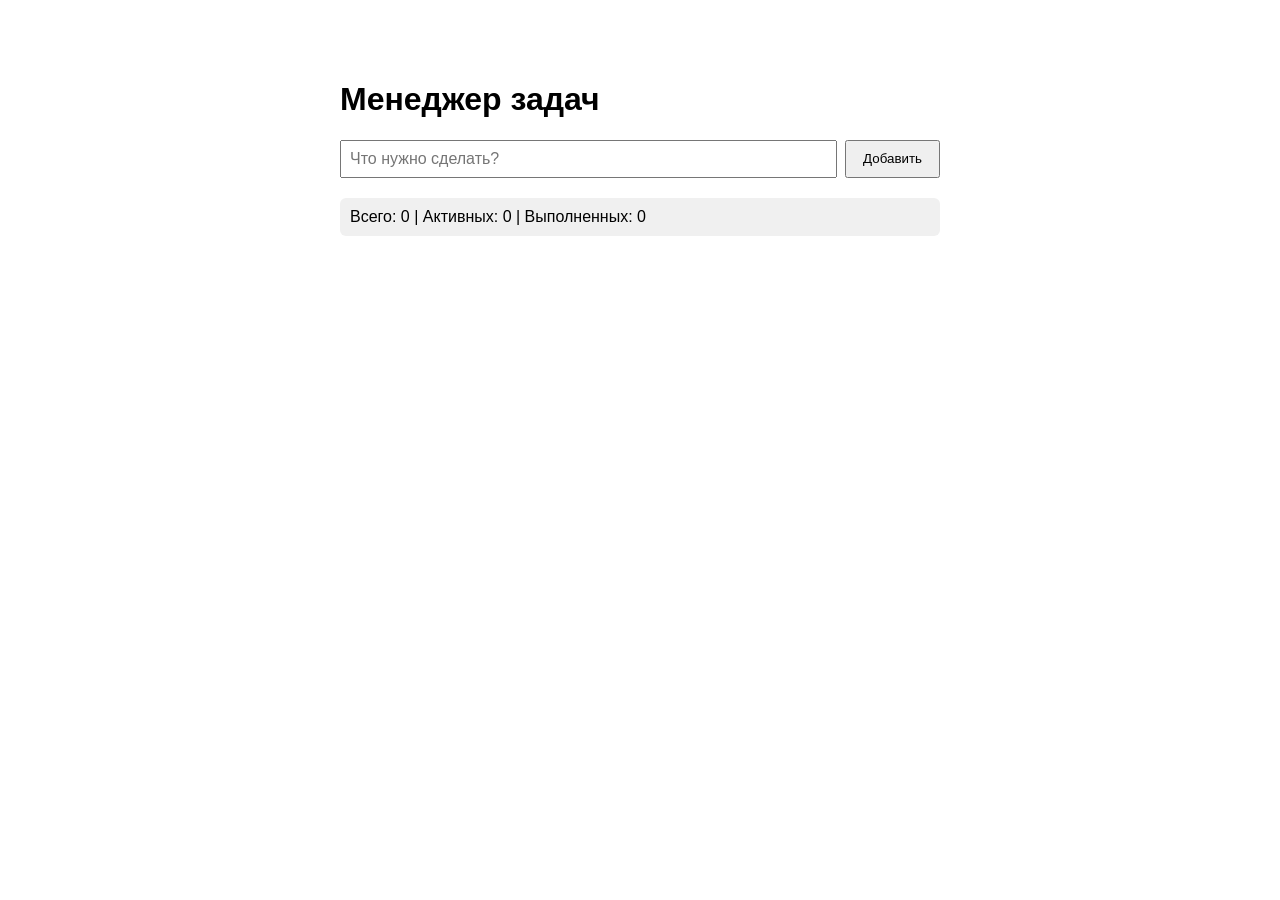
<file: index.html>
<!DOCTYPE html>
<html>
<head>
    <meta charset="UTF-8">
    <title>Менеджер задач</title>
    <style>
        body {
            font-family: sans-serif;
            max-width: 600px;
            margin: 40px auto;
            padding: 20px;
        }

        .input-row {
            display: flex;
            gap: 8px;
            margin-bottom: 20px;
        }

        input {
            flex: 1;
            padding: 8px;
            font-size: 16px;
        }

        button {
            padding: 8px 16px;
            cursor: pointer;
        }

        .task {
            padding: 12px;
            border: 1px solid #ddd;
            border-radius: 6px;
            margin-bottom: 8px;
            display: flex;
            align-items: center;
            gap: 12px;
        }

            .task.done {
                opacity: 0.5;
                text-decoration: line-through;
            }

        .task-text { /* поменяла, чтобы было более красиво */
            flex: 40;
            word-break: break-word;
            line-height: 1.4;
            cursor: pointer;
        }

        .stats {
            padding: 10px;
            background: #f0f0f0;
            border-radius: 6px;
            margin-bottom: 20px;
        }

    </style>
</head>
<body>
    <h1>Менеджер задач</h1>

    <div class="input-row">
        <input type="text" id="taskInput" placeholder="Что нужно сделать?">
        <button id="addBtn">Добавить</button>
    </div>


    <div id="tasksList"></div>
    <div class="stats" id="stats"></div>

    <script>
        function createTaskManager() {
            let tasks = [];

            function generateId() {
                return Date.now() + Math.random();
            }

            return {
                addTask(text) {
                    if (!text || text.trim() === '') return;

                    const task = {
                        id: generateId(),
                        text: text.trim(),
                        done: false
                    };
                    tasks.push(task);
                    return task;
                },

                removeTask(id) {
                    tasks = tasks.filter(task => task.id !== id);
                },

                toggleTask(id) {
                    const task = tasks.find(task => task.id === id);
                    if (task) {
                        task.done = !task.done;
                    }
                },

                getAll() {
                    return [...tasks];
                },

                getStats() {
                    const total = tasks.length;
                    const active = tasks.filter(task => !task.done).length;
                    const completed = tasks.filter(task => task.done).length;

                    return { total, active, completed };
                }
            };
        }

        const app = {
            manager: createTaskManager(),

            init() {
                this.addBtn = document.getElementById('addBtn');
                this.taskInput = document.getElementById('taskInput');
                this.tasksList = document.getElementById('tasksList');
                this.statsEl = document.getElementById('stats');

                this.addBtn.addEventListener('click', () => {
                    this.addTaskHandler();
                });

                this.taskInput.addEventListener('keypress', (e) => { //доп: "При нажатии Enter в поле — задача добавляется (без клика на кнопку)"
                    if (e.key === 'Enter') {
                        this.addTaskHandler();
                    }
                });

                this.loadFromStorage(); //доп: "дохранение в localStorage (после перезагрузки страницы задачи остаются)"

                this.render();
            },

            addTaskHandler() {
                const text = this.taskInput.value;

                if (!text || text.trim() === '') { //доп: "Нельзя добавить пустую задачу"
                    return;
                }

                this.manager.addTask(text);
                this.taskInput.value = '';
                this.saveToStorage();
                this.render();
            },

            render() {
                this.tasksList.innerHTML = '';
                const tasks = this.manager.getAll();

                tasks.forEach(task => {
                    const taskDiv = this.createTaskElement(task);
                    this.tasksList.appendChild(taskDiv);
                });

                this.updateStats();
            },

            createTaskElement(task) {
                const taskDiv = document.createElement('div');
                taskDiv.className = 'task';
                if (task.done) {
                    taskDiv.classList.add('done');
                }

                const checkbox = document.createElement('input');
                checkbox.type = 'checkbox';
                checkbox.checked = task.done;

                checkbox.addEventListener('change', () => {
                    this.manager.toggleTask(task.id);
                    this.saveToStorage();
                    this.render();
                });

                const textSpan = document.createElement('span');
                textSpan.className = 'task-text';
                textSpan.textContent = task.text;

                textSpan.addEventListener('click', () => {
                    this.manager.toggleTask(task.id);
                    this.saveToStorage();
                    this.render();
                });

                const deleteBtn = document.createElement('button');
                deleteBtn.textContent = 'x';

                deleteBtn.addEventListener('click', () => {
                    this.manager.removeTask(task.id);
                    this.saveToStorage();
                    this.render();
                });

                taskDiv.appendChild(checkbox);
                taskDiv.appendChild(textSpan);
                taskDiv.appendChild(deleteBtn);

                return taskDiv;
            },

            updateStats() {
                const stats = this.manager.getStats();
                this.statsEl.innerHTML = `
                    Всего: ${stats.total} |
                    Активных: ${stats.active} |
                    Выполненных: ${stats.completed}
        `;
            },

            saveToStorage() {
                const tasks = this.manager.getAll();
                localStorage.setItem('todo-tasks', JSON.stringify(tasks));
            },

            loadFromStorage() {
                const saved = localStorage.getItem('todo-tasks');
                if (saved) {
                    const tasks = JSON.parse(saved);
                    tasks.forEach(task => {
                        const newTask = this.manager.addTask(task.text);
                        if (task.done && newTask) {
                            this.manager.toggleTask(newTask.id);
                        }
                    });
                }
            }
        };

        app.init();
    </script>
</body>
</html>
</file>
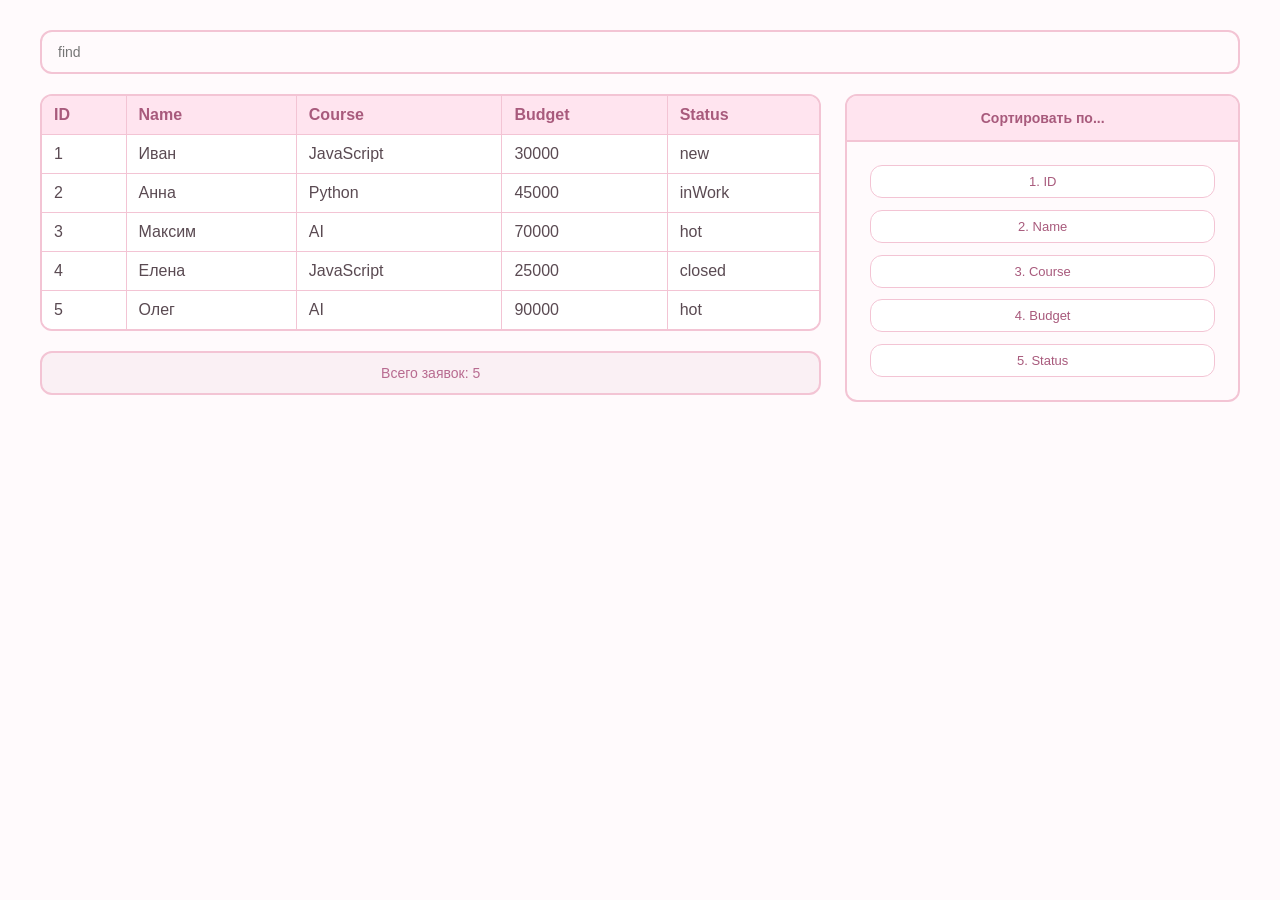
<file: homework6/index.html>
<!DOCTYPE html>
<html lang="en">
<head>
    <meta charset="UTF-8">
    <meta name="viewport" content="width=device-width, initial-scale=1.0">
    <title>My Website</title>
    <link rel="stylesheet" href="./style.css">
</head>
<body>
    <main>
        <div class='search'>
            <input id="search-input" type="text" placeholder="find" />
        </div>

        <div class='all-leads'>
            <div class='table-wrapper'>
                <div class='table'>
                    <table id="leadstable" border="0">
                        <thead>
                            <tr>
                                <th>ID</th>
                                <th>Name</th>
                                <th>Course</th>
                                <th>Budget</th>
                                <th>Status</th>
                            </tr>
                        </thead>
                        <tbody id="leadstablebody"></tbody>
                    </table>
                </div>
                <div class='table-footer' id="leads-count">
                    Всего заявок: 5
                </div>
            </div>

            <div class='sorttable'>
                <div class="sorttable-header">
                    <p>Сортировать по...</p>
                </div>
                <div id="sort-buttons">
                    <button id="sort-id">1. ID</button>
                    <button id="sort-name">2. Name</button>
                    <button id="sort-course">3. Course</button>
                    <button id="sort-budget">4. Budget</button>
                    <button id="sort-status">5. Status</button>
                </div>
                <div class="sorttable-footer"></div>
            </div>
        </div>
    </main>
    <script src="script.js"></script>
</body>
</html>
</file>
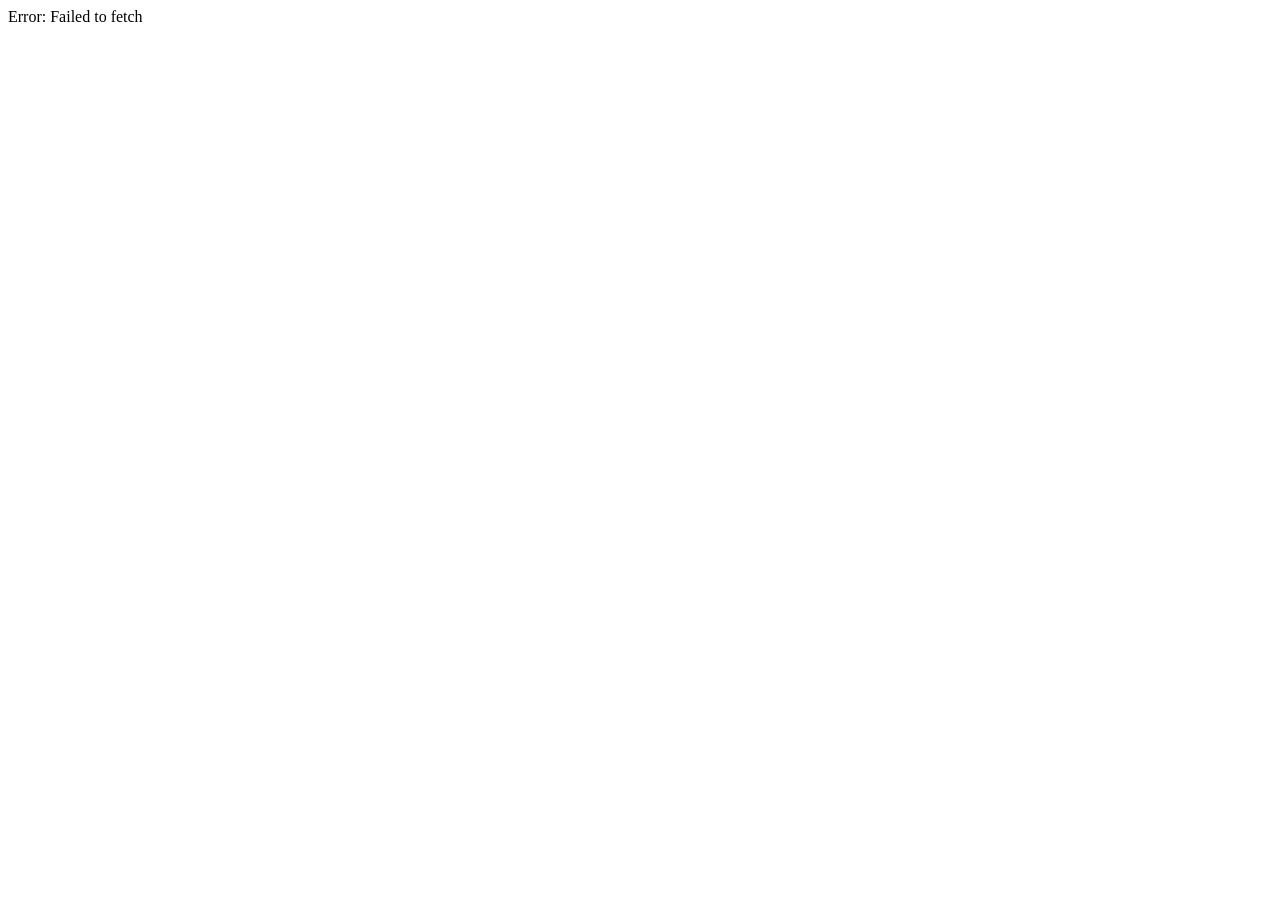
<file: lesson7/index.html>
<!DOCTYPE html>
<html>
<head>
    <meta charset="UTF-8">
    <title>User Cards</title>
</head>
<body>
    <div id="app">Loading...</div>

    <script>
        const container = document.getElementById('app');

        fetch('https://jsonplaceholder.typicode.com/users')
            .then(response => response.json())
            .then(users => {
                container.innerHTML = '';

                users.forEach(user => {
                    container.innerHTML += `
                            <div style="border: 1px solid #ccc; padding: 10px; margin: 10px; width: 250px; display: inline-block; vertical-align: top;">
                                <strong>${user.name}</strong><br>
                                City: ${user.address.city}<br>
                                Email: ${user.email}
                            </div>
                        `;
                });
            })
            .catch(error => {
                container.innerHTML = `Error: ${error.message}`;
            });
    </script>
</body>
</html>
</file>
<file: homework6/style.css>
* {
    margin: 0;
    padding: 0;
    box-sizing: border-box;
    font-family: 'Segoe UI', 'Arial', sans-serif;
}

body {
    padding: 30px 40px;
    background-color: #fffafc;
}

.search {
    margin-bottom: 20px;
}

#search-input {
    box-sizing: border-box;
    width: 100%;
    padding: 12px 16px;
    border: 2px solid #f3c4d4;
    border-radius: 12px;
    font-size: 14px;
    background-color: #fffafc;
    transition: all 0.3s ease;
}

#search-input:focus {
    outline: none;
    border-color: #e89ec0;
    box-shadow: 0 0 0 3px #fce4ef;
}

.all-leads {
    display: flex;
    gap: 24px;
    align-items: flex-start;
}

.table-wrapper {
    display: flex;
    flex-direction: column;
    flex: 2;
}

#leadstable {
    border-collapse: separate;
    border-spacing: 0;
    width: 100%;
    border: 2px solid #f3c4d4;
    border-radius: 12px;
    overflow: hidden;
}

#leadstable th,
#leadstable td {
    padding: 10px 12px;
    text-align: left;
    border-bottom: 1px solid #f3c4d4;
    border-right: 1px solid #f3c4d4;
}

#leadstable th:last-child,
#leadstable td:last-child {
    border-right: none;
}

#leadstable tbody tr:last-child td {
    border-bottom: none;
}

#leadstable th {
    background-color: #ffe4ef;
    color: #a85a7c;
    font-weight: 600;
}

#leadstable td {
    background-color: #ffffff;
    color: #5a4a52;
}

#leadstable tbody tr:hover td {
    background-color: #ffeef4;
}

.table-footer {
    text-align: center;
    margin-top: 20px;
    padding: 12px 16px;
    background-color: #faf0f4;
    color: #b86b90;
    font-size: 14px;
    font-weight: 500;
    border: 2px solid #f3c4d4;
    border-radius: 12px;
}

.sorttable {
    flex: 1;
    border: 2px solid #f3c4d4;
    border-radius: 12px;
    background-color: #fffafc;
    overflow: hidden;
}

.sorttable-header {
    padding: 14px 16px;
    background-color: #ffe4ef;
    border-bottom: 2px solid #f3c4d4;
}

.sorttable-header p {
    margin: 0;
    text-align: center;
    font-weight: 600;
    font-size: 14px;
    color: #a85a7c;
}

#sort-buttons {
    display: flex;
    flex-direction: column;
    padding: 23px 23px;
    gap: 11.8px;
}

#sort-buttons button {
    width: 100%;
    padding: 8px 12px;
    text-align: center;
    background-color: #fff;
    border: 1px solid #f3c4d4;
    border-radius: 12px;
    cursor: pointer;
    font-size: 13px;
    color: #a85a7c;
    transition: all 0.2s ease;
}

#sort-buttons button:hover {
    background-color: #ffe4ef;
    border-color: #e89ec0;
}

#sort-buttons button:active {
    background-color: #f3c4d4;
    color: white;
}
</file>
